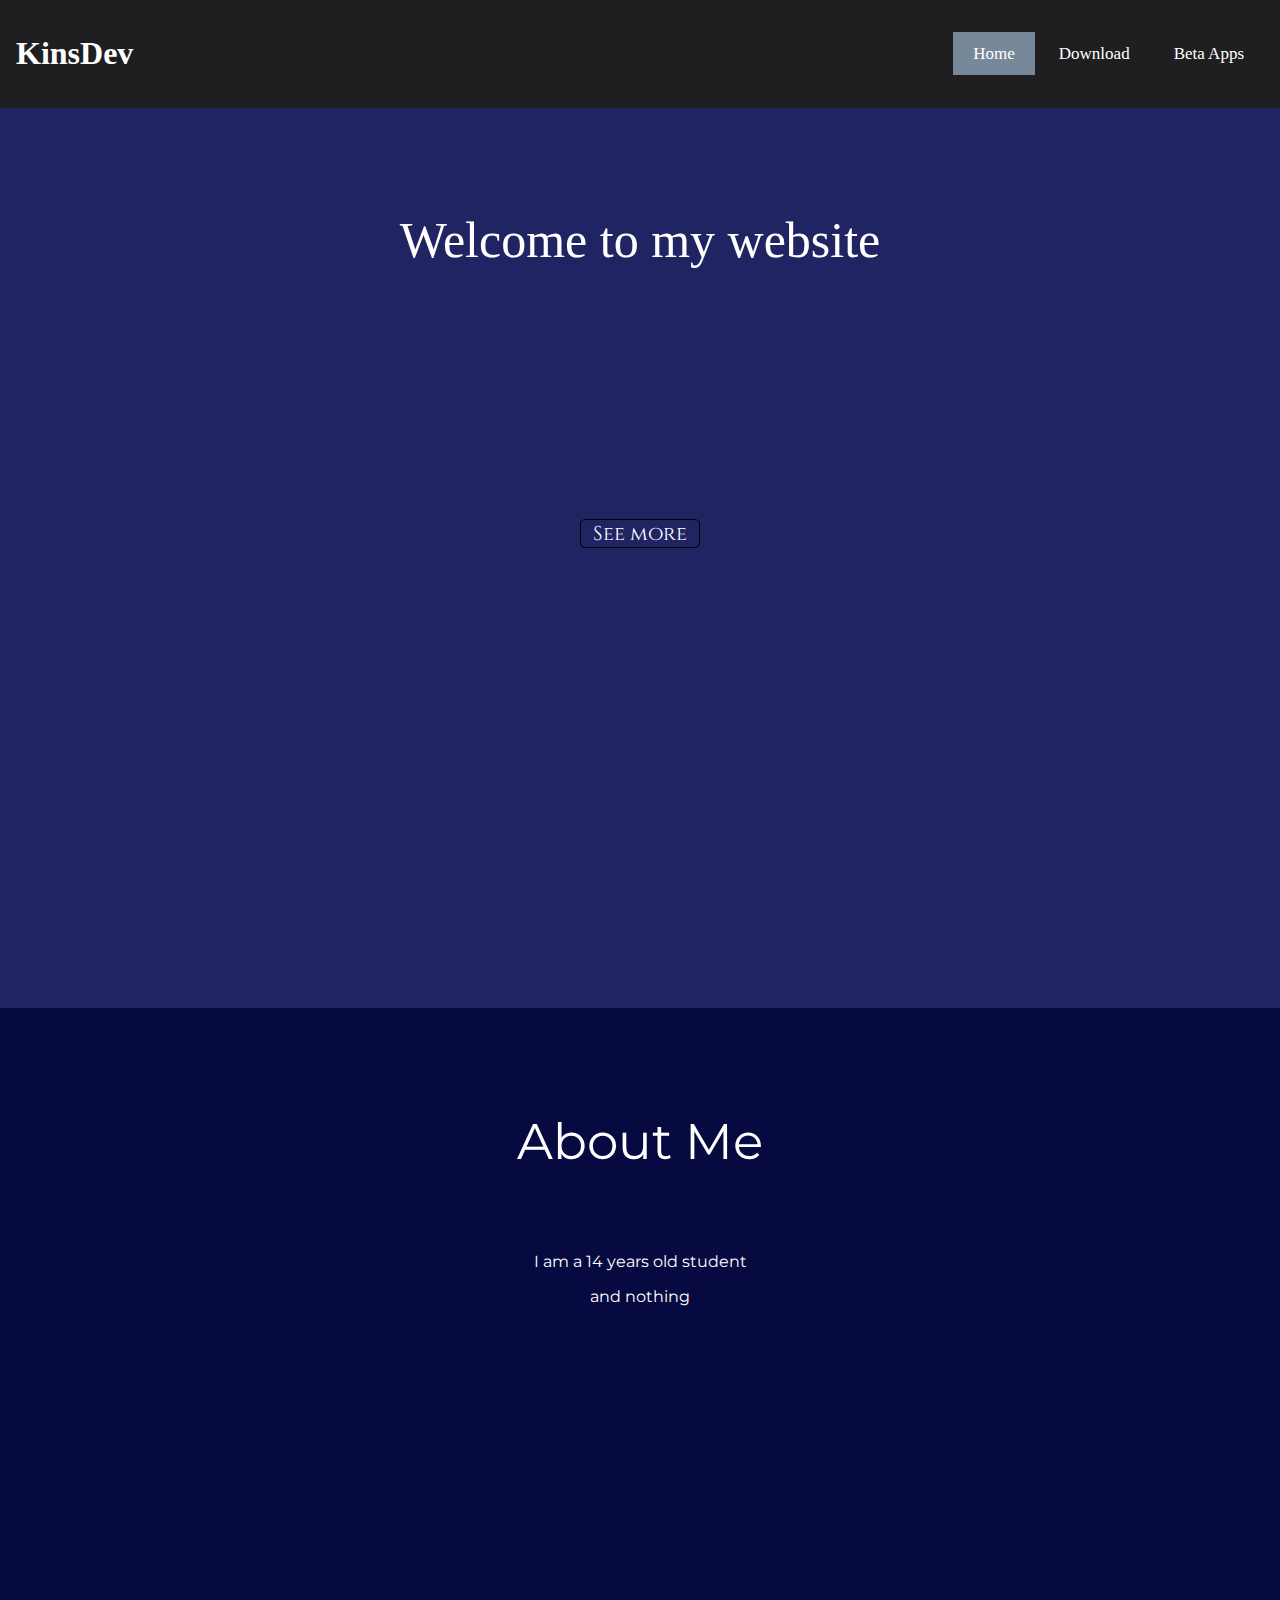
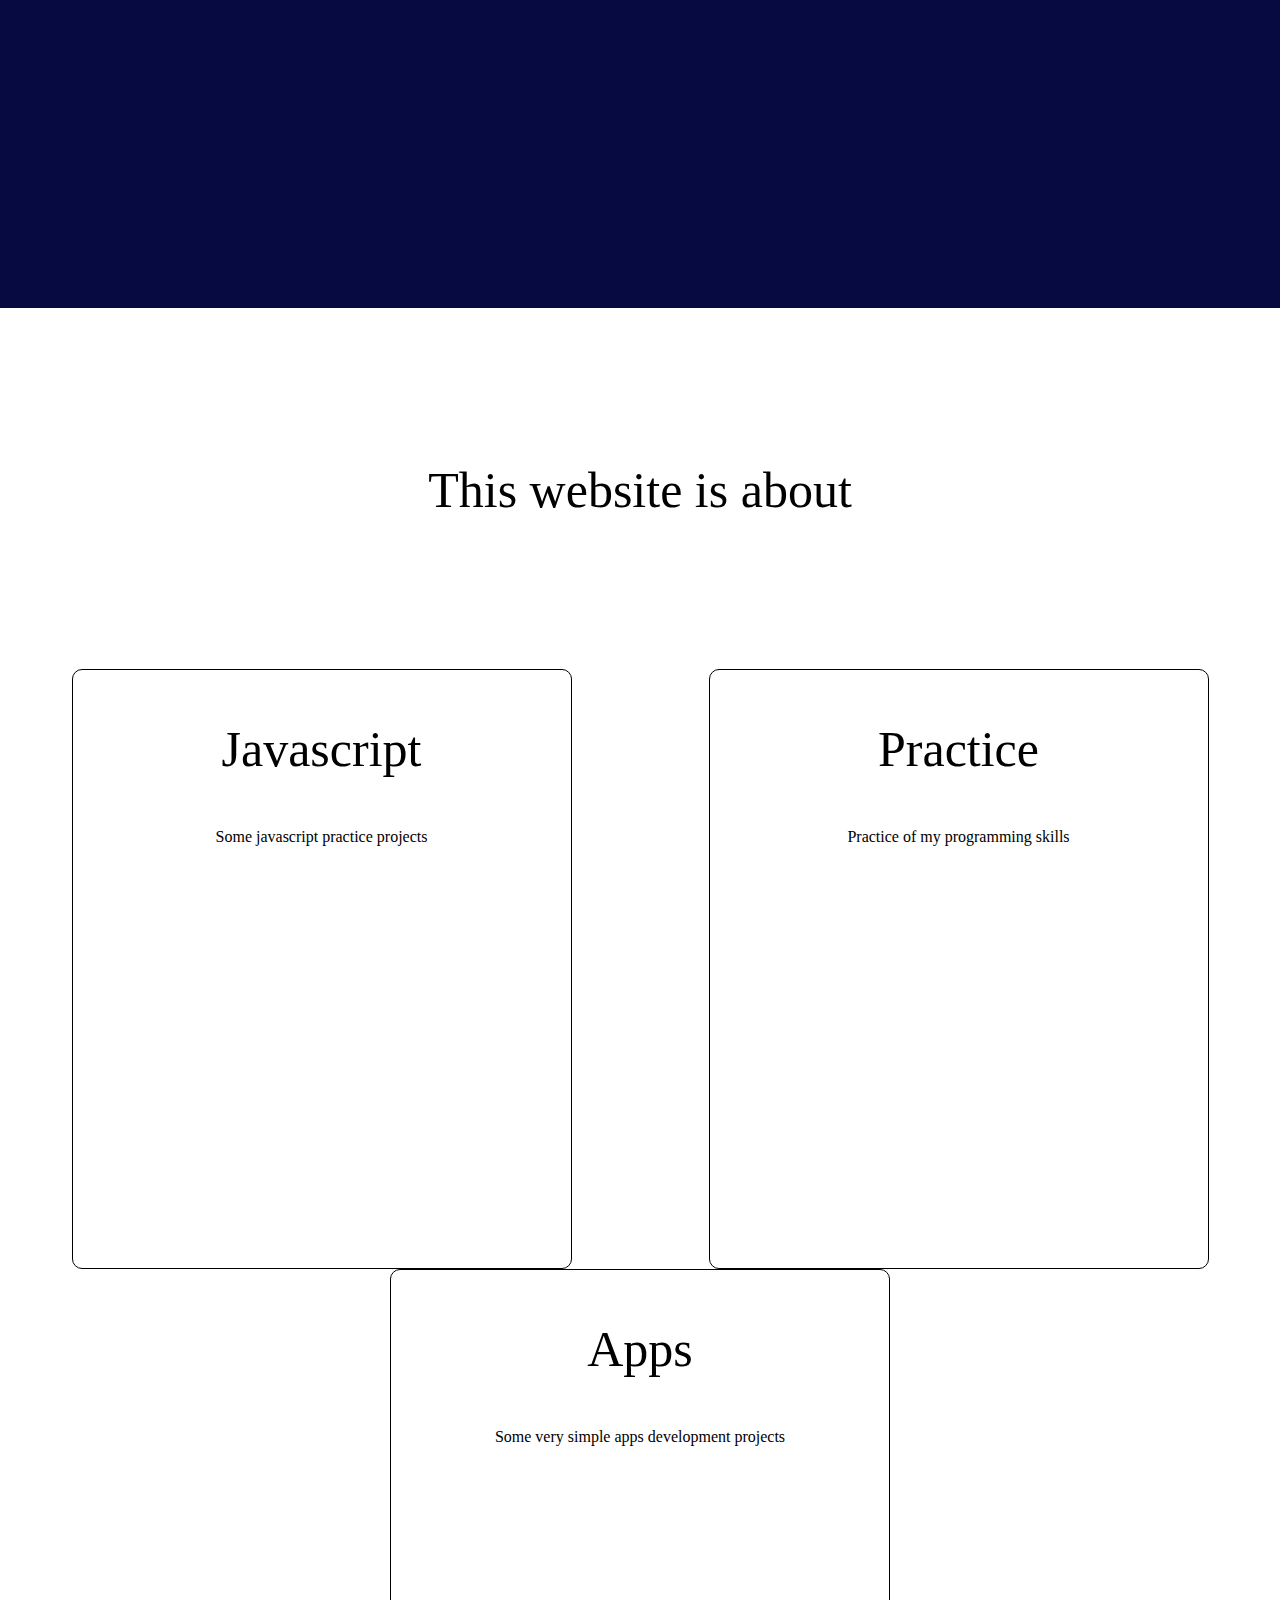
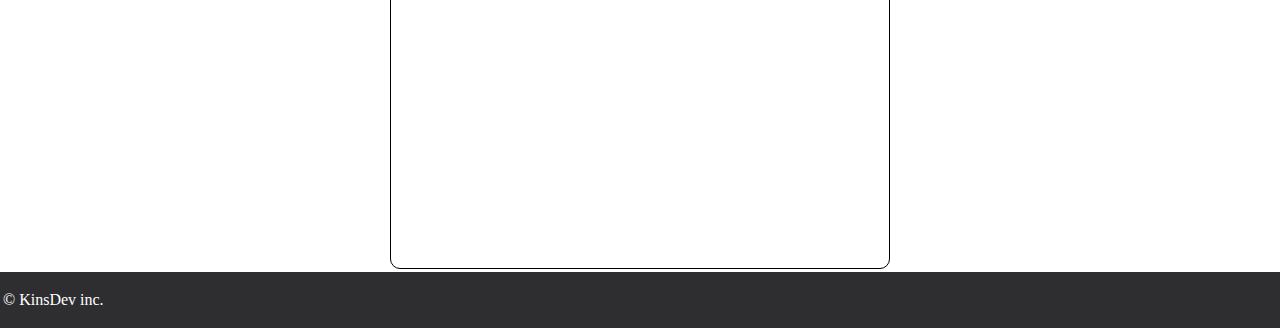
<file: index.html>
<html>
    <head>
        <meta charset="UTF-8">
        <meta name="viewpoint" content="width=device-width, initial-scale=1">
        <meta http-equiv="X-UA-Compatible" content="ie=edge">
        <link rel="stylesheet" href="css/style.css">
        <link rel="stylesheet" href="css/universal.css">
        <link rel="preconnect" href="https://fonts.gstatic.com">
        <link href="https://fonts.googleapis.com/css2?family=Montserrat&display=swap" rel="stylesheet">
        <link href="https://fonts.googleapis.com/css2?family=Cinzel&display=swap" rel="stylesheet">
        <title>KinDev</title>
    </head>
    <body>
        <section>
            <header>
                <h1 class="brand">KinsDev</h1>
                <ul class="nav">
                    <li><a href="index.html" class="this-page-nav">Home</a></li>
                    <li><a href="download.html">Download</a></li>
                    <li><a href="b_apps.html">Beta Apps</a></li>
                </ul>
            </header>
            <div class="container" id="c1">
                <p class="title">Welcome to my website</p>
                <div class="b1"><a href="#c2">See more</a></div>
            </div>
            <div class="container" id="c2">
                <p class="title">About Me</p>
                <p>I am a 14 years old student</p>
                <p>and nothing</p>
            </div>
            <div class="container" id="c3">
                <p class="title">This website is about</p>
                <div class="intro">
                    <div class="item">
                        <p class="item-title">Javascript</p>
                        <p>Some javascript practice projects</p>
                    </div>
                    <div class="item">
                        <p class="item-title">Practice</p>
                        <p>Practice of my programming skills</p>
                    </div>
                    <div class="item">
                        <p class="item-title">Apps</p>
                        <p>Some very simple apps development projects</p>
                    </div>
                </div>
            </div>           
            <div class="footer">
                <p>© KinsDev inc.</p>
            </div>
        </section>
    </body>
</html>
</file>
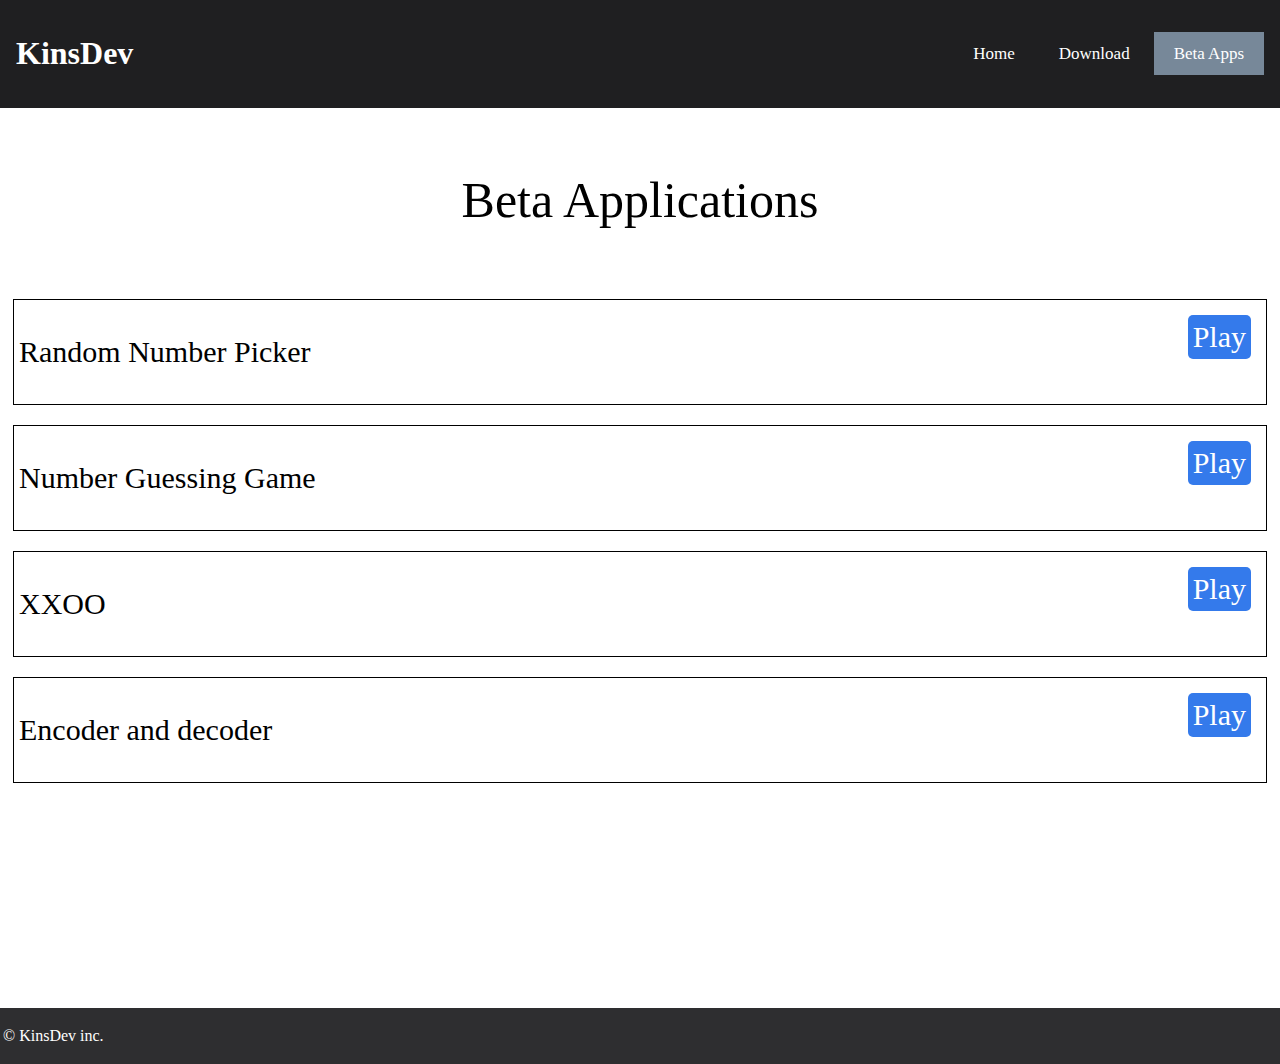
<file: b_apps.html>
<html>
    <head>
        <meta charset="UTF-8">
        <meta name="viewpoint" content="width=device-width, initial-scale=1">
        <meta http-equiv="X-UA-Compatible" content="ie=edge">
        <link rel="stylesheet" href="css/universal.css">
        <link rel="stylesheet" href="css/b_apps-style.css">
        <link rel="preconnect" href="https://fonts.gstatic.com">
        <link href="https://fonts.googleapis.com/css2?family=Montserrat&display=swap" rel="stylesheet">
        <link href="https://fonts.googleapis.com/css2?family=Cinzel&display=swap" rel="stylesheet">
        <title>Blog</title>
        <script src="/js/random.js"></script>
    </head>
    <body>
        <section>
            <header>
                <h1 class="brand">KinsDev</h1>
                <ul class="nav">
                    <li><a href="index.html">Home</a></li>
                    <li><a href="download.html">Download</a></li>
                    <li><a href="b_apps.html" class="this-page-nav">Beta Apps</a></li>
                </ul>
            </header>
            <div class="container" id="c1">
                <p class="title">Beta Applications</p>
                <div class="content">
                    <div class="item" id="1">
                        <p>Random Number Picker</p>
                        <a href="b_apps_html/ran-num.html">Play</a>
                    </div>
                    <div class="item" id="1">
                        <p>Number Guessing Game</p>
                        <a href="b_apps_html/num-guess.html">Play</a>
                    </div>
                    <div class="item" id="1">
                        <p>XXOO</p>
                        <a href="b_apps_html/xxoo.html">Play</a>
                    </div>
                    <div class="item" id="1">
                        <p>Encoder and decoder</p>
                        <a href="b_apps_html/decode_encode.html">Play</a>
                    </div>
                </div>
            </div>
            <div class="footer">
                <p>© KinsDev inc.</p>
            </div>
        </section>
    </body>
</html>
</file>
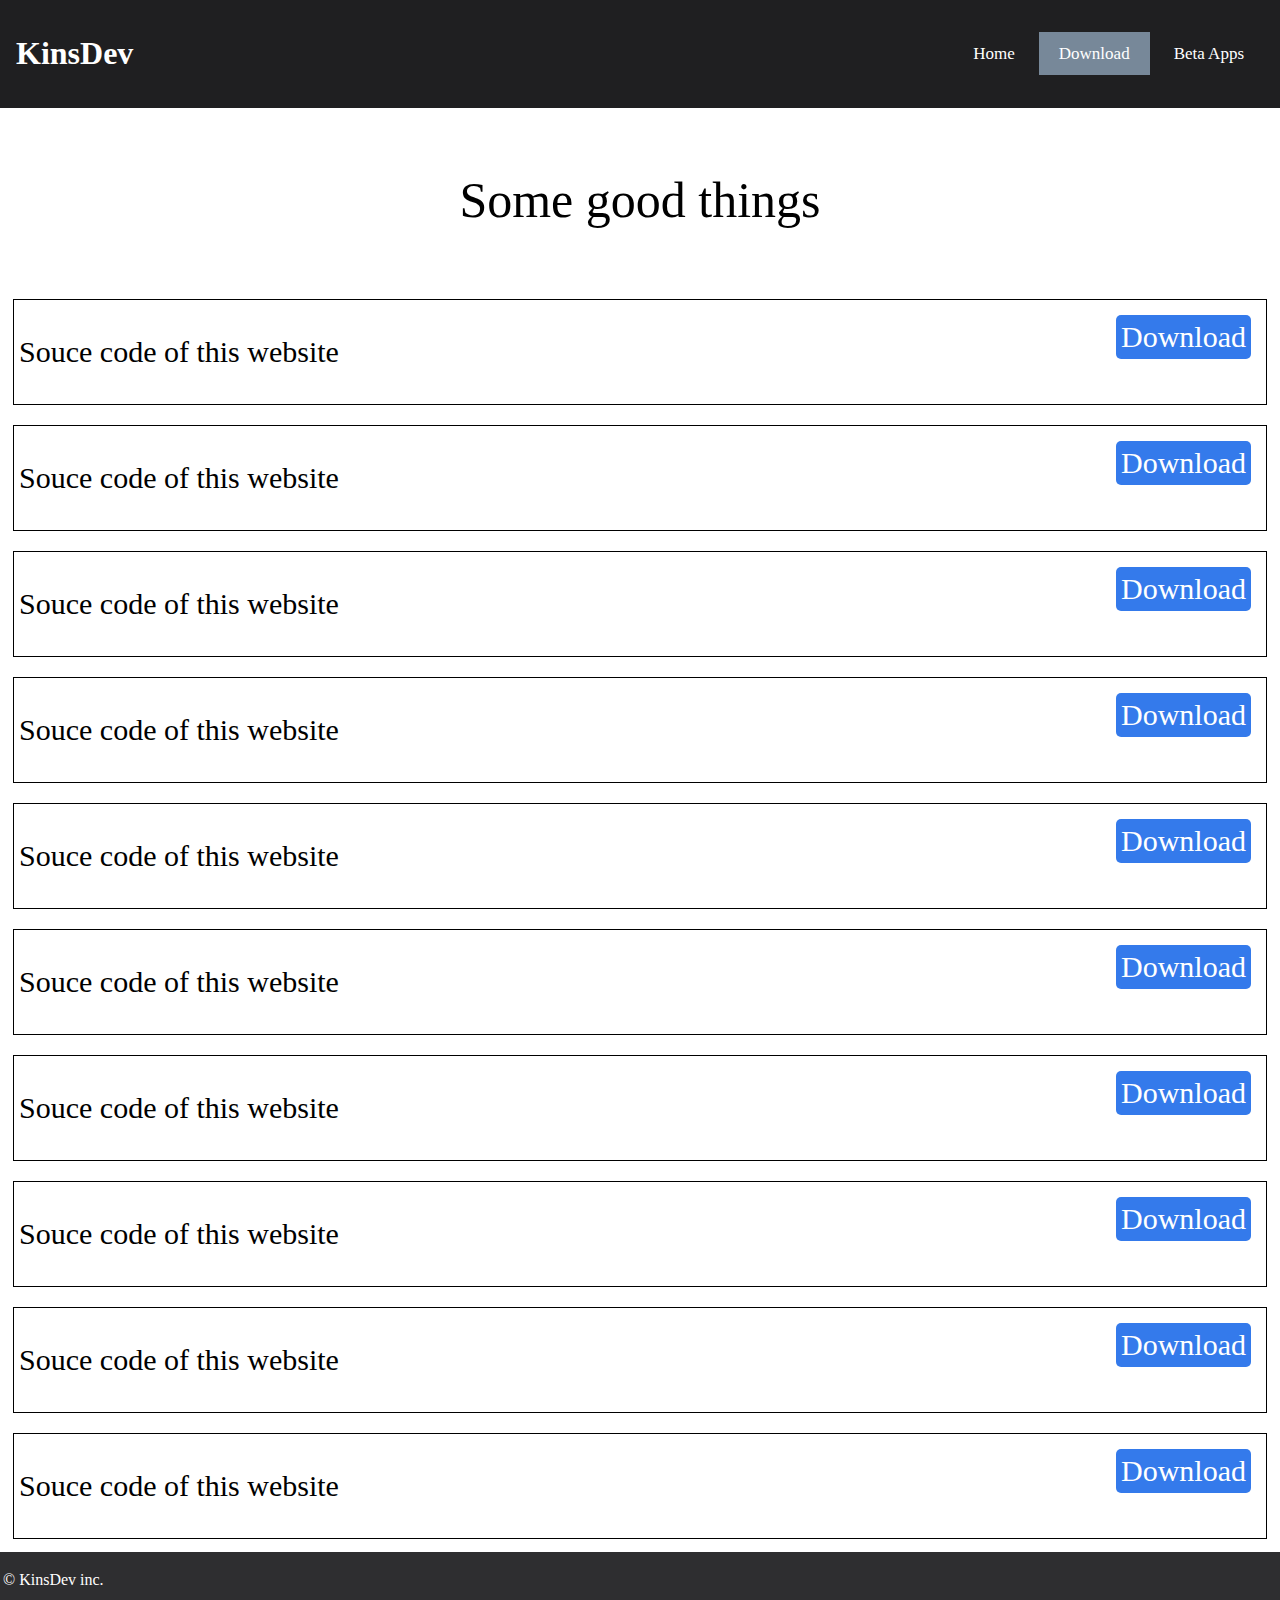
<file: download.html>
<html>
    <head>
        <meta charset="UTF-8">
        <meta name="viewpoint" content="width=device-width, initial-scale=1">
        <meta http-equiv="X-UA-Compatible" content="ie=edge">
        <link rel="stylesheet" href="css/download-page-style.css">
        <link rel="stylesheet" href="css/universal.css">
        <link rel="preconnect" href="https://fonts.gstatic.com">
        <link href="https://fonts.googleapis.com/css2?family=Montserrat&display=swap" rel="stylesheet">
        <link href="https://fonts.googleapis.com/css2?family=Cinzel&display=swap" rel="stylesheet">
        <title>Download</title>
    </head>
    <body>
        <section>
            <header>
                <h1 class="brand">KinsDev</h1>
                <ul class="nav">
                    <li><a href="index.html">Home</a></li>
                    <li><a href="download.html" class="this-page-nav">Download</a></li>
                    <li><a href="b_apps.html">Beta Apps</a></li>
                </ul>
            </header>
            <div class="container" id="c1">
                <p class="title">Some good things</p>
                <div class="download-content">
                    <div class="d-item" id="d1">
                        <p>Souce code of this website</p>
                        <a href="https://github.com/KinsonLai/KinsDev/archive/master.zip">Download</a>
                    </div>
                </div>
                <div class="download-content">
                    <div class="d-item" id="d1">
                        <p>Souce code of this website</p>
                        <a href="https://github.com/KinsonLai/KinsDev/archive/master.zip">Download</a>
                    </div>
                </div>
                <div class="download-content">
                    <div class="d-item" id="d1">
                        <p>Souce code of this website</p>
                        <a href="https://github.com/KinsonLai/KinsDev/archive/master.zip">Download</a>
                    </div>
                </div>
                <div class="download-content">
                    <div class="d-item" id="d1">
                        <p>Souce code of this website</p>
                        <a href="https://github.com/KinsonLai/KinsDev/archive/master.zip">Download</a>
                    </div>
                </div>
                <div class="download-content">
                    <div class="d-item" id="d1">
                        <p>Souce code of this website</p>
                        <a href="https://github.com/KinsonLai/KinsDev/archive/master.zip">Download</a>
                    </div>
                </div>
                <div class="download-content">
                    <div class="d-item" id="d1">
                        <p>Souce code of this website</p>
                        <a href="https://github.com/KinsonLai/KinsDev/archive/master.zip">Download</a>
                    </div>
                </div>
                <div class="download-content">
                    <div class="d-item" id="d1">
                        <p>Souce code of this website</p>
                        <a href="https://github.com/KinsonLai/KinsDev/archive/master.zip">Download</a>
                    </div>
                </div>
                <div class="download-content">
                    <div class="d-item" id="d1">
                        <p>Souce code of this website</p>
                        <a href="https://github.com/KinsonLai/KinsDev/archive/master.zip">Download</a>
                    </div>
                </div>
                <div class="download-content">
                    <div class="d-item" id="d1">
                        <p>Souce code of this website</p>
                        <a href="https://github.com/KinsonLai/KinsDev/archive/master.zip">Download</a>
                    </div>
                </div>
                <div class="download-content">
                    <div class="d-item" id="d1">
                        <p>Souce code of this website</p>
                        <a href="https://github.com/KinsonLai/KinsDev/archive/master.zip">Download</a>
                    </div>
                </div>
            </div>
            </div>
            <div class="footer">
                <p>© KinsDev inc.</p>
            </div>
        </section>
    </body>
</html>
</file>
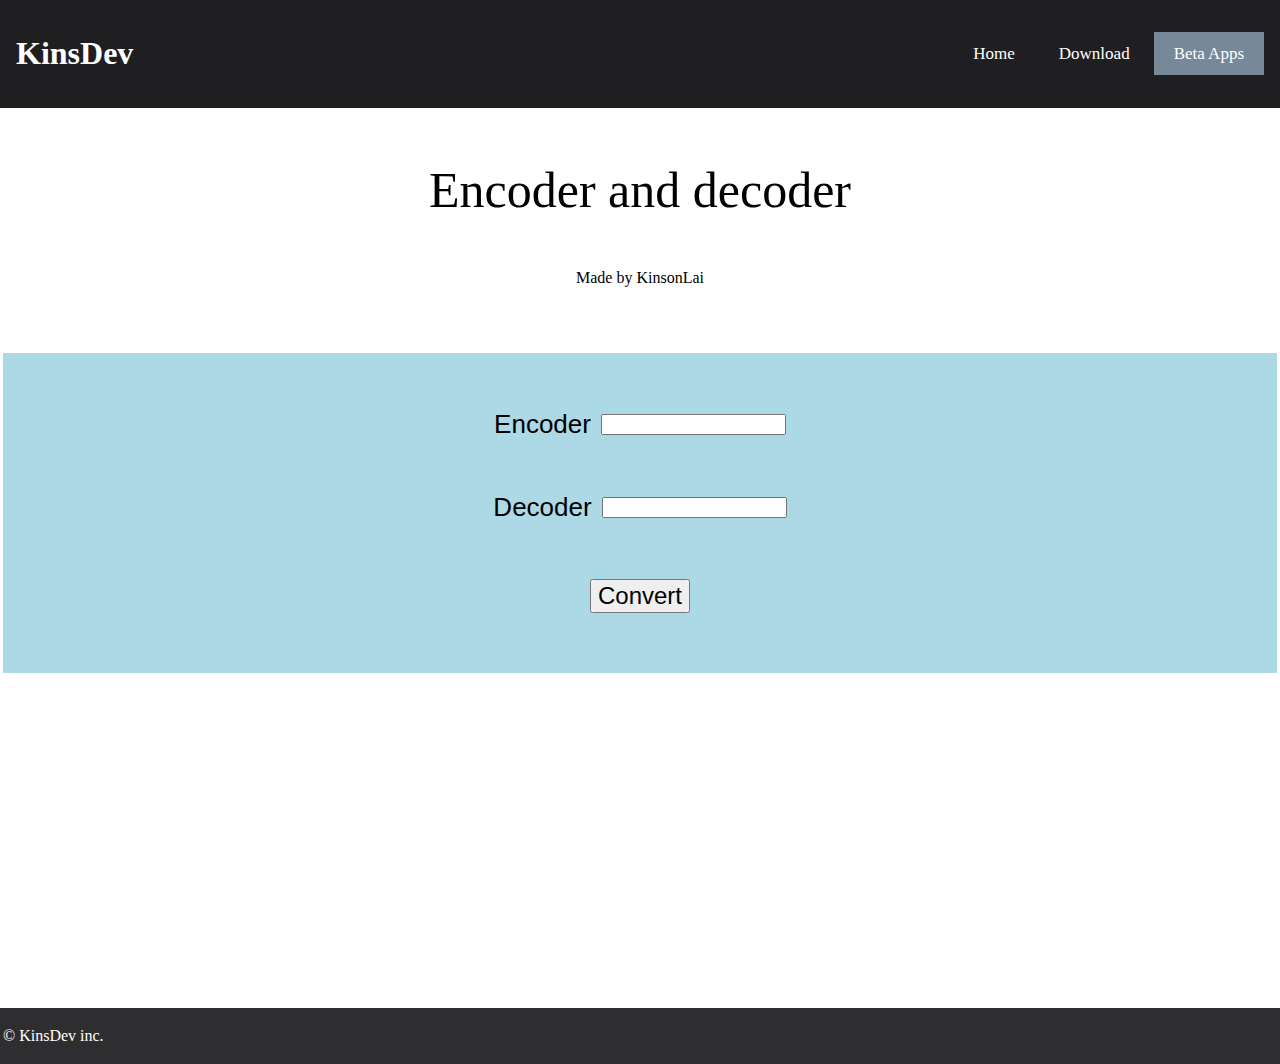
<file: b_apps_html/decode_encode.html>
<html>
    <head>
        <meta charset="UTF-8">
        <meta name="viewpoint" content="width=device-width, initial-scale=1">
        <meta http-equiv="X-UA-Compatible" content="ie=edge">
        <link rel="stylesheet" href="/css/universal.css">
        <link rel="stylesheet" href="/b_apps_css/num-guess.css">
        <link rel="preconnect" href="https://fonts.gstatic.com">
        <link href="https://fonts.googleapis.com/css2?family=Montserrat&display=swap" rel="stylesheet">
        <link href="https://fonts.googleapis.com/css2?family=Cinzel&display=swap" rel="stylesheet">
        <title>Encoder and decoder</title>
        <script src="/js/de_en.js"></script>
    </head>
    <body>
        <section>
            <header>
                <h1 class="brand">KinsDev</h1>
                <ul class="nav">
                    <li><a href="/index.html">Home</a></li>
                    <li><a href="/download.html">Download</a></li>
                    <li><a href="/b_apps.html" class="this-page-nav">Beta Apps</a></li>
                </ul>
            </header>
            <div class="container" id="c1">
                <p class="title">Encoder and decoder</p>
                <p style="text-align: center;">Made by KinsonLai</p>
                <div class="app-ui">
                    <div style="display: flex; justify-content: center; align-items: center;">
                        <p style="margin-right: 10px; font-size: 26px; font-family: Verdana, Geneva, Tahoma, sans-serif;">Encoder</p><input type="text" id="encode">
                    </div>
                    <div style="display: flex; justify-content: center; align-items: center;">
                        <p style="margin-right: 10px; font-size: 26px; font-family: Verdana, Geneva, Tahoma, sans-serif;">Decoder</p><input type="text" id="decode">
                    </div>
                    <p style="font-size: 30px; text-align: center;" id="output"></p>
                    <div style="display: flex; justify-content: center; align-items: center;">
                        <button onclick="start_convert();" style="font-size: 24px;">Convert</button>
                    </div>
                    <p style="font-size: 30px;" id="output"></p>
                </div>
            </div>
            <div class="footer">
                <p>© KinsDev inc.</p>
            </div>
        </section>
    </body>
</html>
</file>
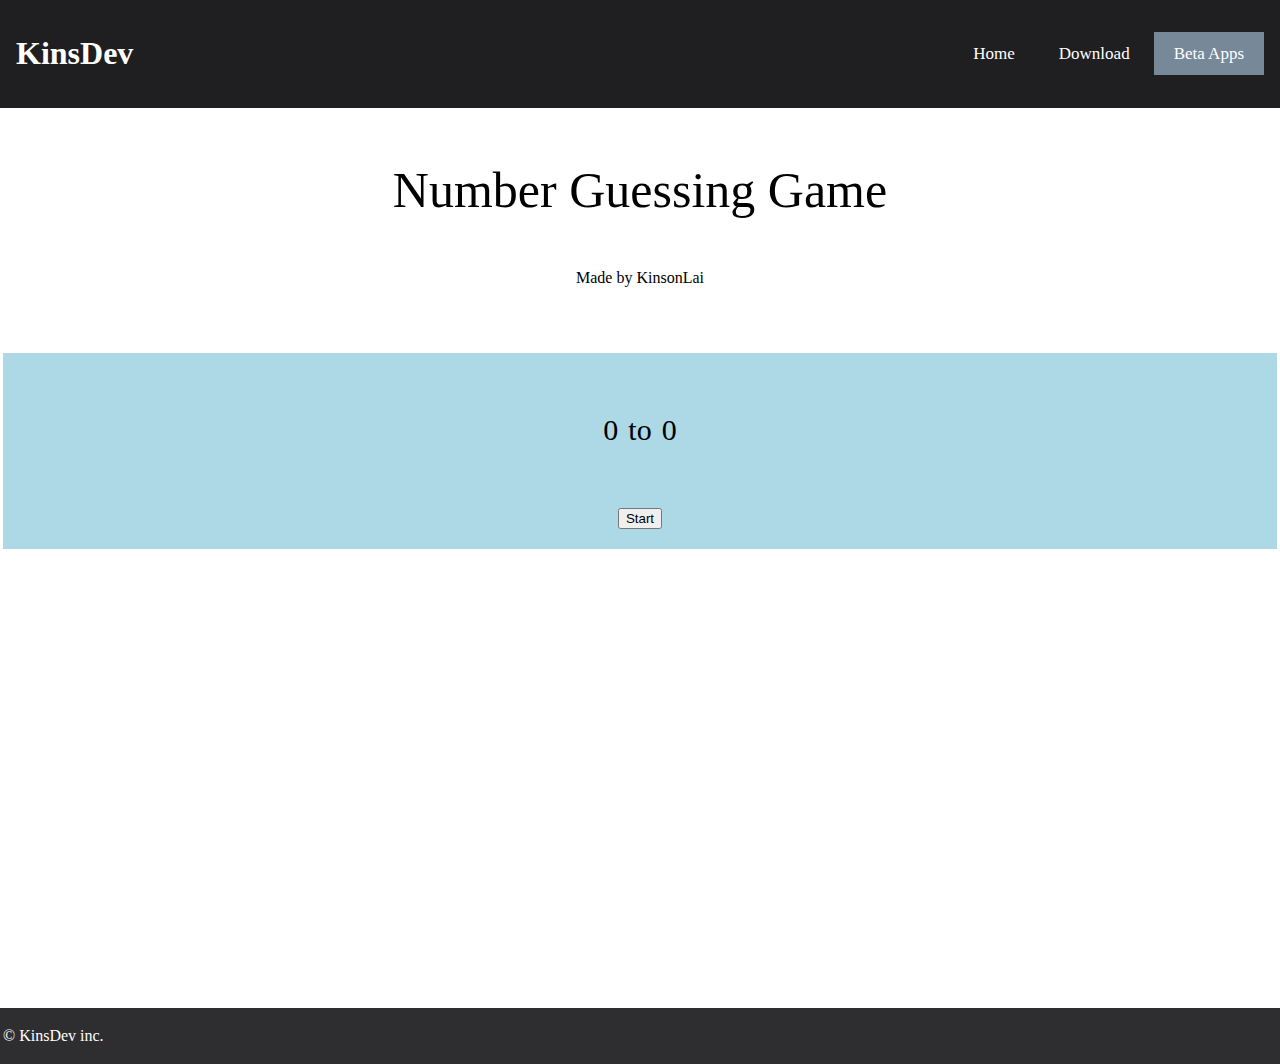
<file: b_apps_html/num-guess.html>
<html>
    <head>
        <meta charset="UTF-8">
        <meta name="viewpoint" content="width=device-width, initial-scale=1">
        <meta http-equiv="X-UA-Compatible" content="ie=edge">
        <link rel="stylesheet" href="/css/universal.css">
        <link rel="stylesheet" href="/b_apps_css/num-guess.css">
        <link rel="preconnect" href="https://fonts.gstatic.com">
        <link href="https://fonts.googleapis.com/css2?family=Montserrat&display=swap" rel="stylesheet">
        <link href="https://fonts.googleapis.com/css2?family=Cinzel&display=swap" rel="stylesheet">
        <title>Random Number Picker</title>
        <script src="/js/guessing.js"></script>
    </head>
    <body>
        <section>
            <header>
                <h1 class="brand">KinsDev</h1>
                <ul class="nav">
                    <li><a href="/index.html">Home</a></li>
                    <li><a href="/download.html">Download</a></li>
                    <li><a href="/b_apps.html" class="this-page-nav">Beta Apps</a></li>
                </ul>
            </header>
            <div class="container" id="c1">
                <p class="title">Number Guessing Game</p>
                <p style="text-align: center;">Made by KinsonLai</p>
                <div class="app-ui">
                    <div style="display: flex; justify-content: center; align-items: center;">
                        <p class="output-num" id="min-num">0</p>
                        <p style="margin-left: 10px; margin-right: 10px; font-size: 30px;" id="result">to</p>
                        <p class="output-num" id="max-num">0</p>
                    </div>
                    <div class="range-input-boxes">
                        <input type="text" style="visibility: hidden;" class="box" id="input" autocomplete="off">                             
                    </div>
                    <div class="b-container">
                        <button onclick="StartGame();" style="position: relative; bottom: -10px;" id="start-guess-button">Start</button>
                    </div>
                </div>
            </div>
            <div class="footer">
                <p>© KinsDev inc.</p>
            </div>
        </section>
    </body>
</html>
</file>
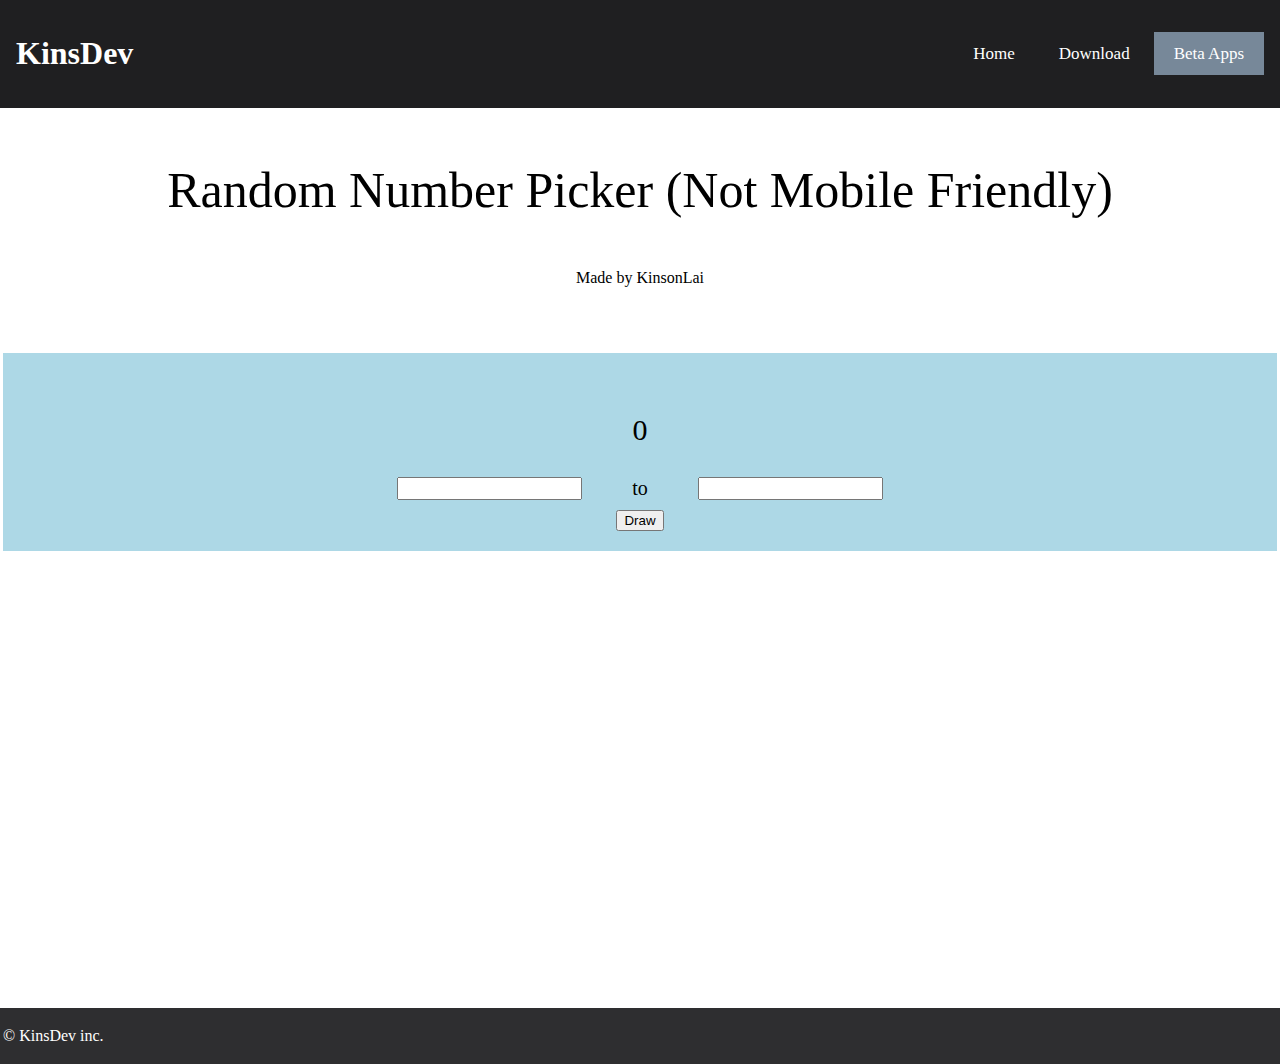
<file: b_apps_html/ran-num.html>
<html>
    <head>
        <meta charset="UTF-8">
        <meta name="viewpoint" content="width=device-width, initial-scale=1">
        <meta http-equiv="X-UA-Compatible" content="ie=edge">
        <link rel="stylesheet" href="/css/universal.css">
        <link rel="stylesheet" href="/b_apps_css/ran-num.css">
        <link rel="preconnect" href="https://fonts.gstatic.com">
        <link href="https://fonts.googleapis.com/css2?family=Montserrat&display=swap" rel="stylesheet">
        <link href="https://fonts.googleapis.com/css2?family=Cinzel&display=swap" rel="stylesheet">
        <title>Random Number Picker</title>
        <script src="/js/random.js"></script>
    </head>
    <body>
        <section>
            <header>
                <h1 class="brand">KinsDev</h1>
                <ul class="nav">
                    <li><a href="/index.html">Home</a></li>
                    <li><a href="/download.html">Download</a></li>
                    <li><a href="/b_apps.html" class="this-page-nav">Beta Apps</a></li>
                </ul>
            </header>
            <div class="container" id="c1">
                <p class="title">Random Number Picker (Not Mobile Friendly)</p>
                <p style="text-align: center;">Made by KinsonLai</p>
                <div class="app-ui">
                    <p class="output-num" id="output-num">0</p>
                    <div class="range-input-boxes">
                        <input type="text" class="box" id="input-1">
                        <p style="margin: 0px; font-size: 20px;">to</p>
                        <input type="text" class="box" id="input-2">                                 
                    </div>
                    <div class="b-container">
                        <button onclick="GenerateRandomNumber();" style="position: relative; bottom: -10px;">Draw</button>
                    </div>
                </div>
            </div>
            <div class="footer">
                <p>© KinsDev inc.</p>
            </div>
        </section>
    </body>
</html>
</file>
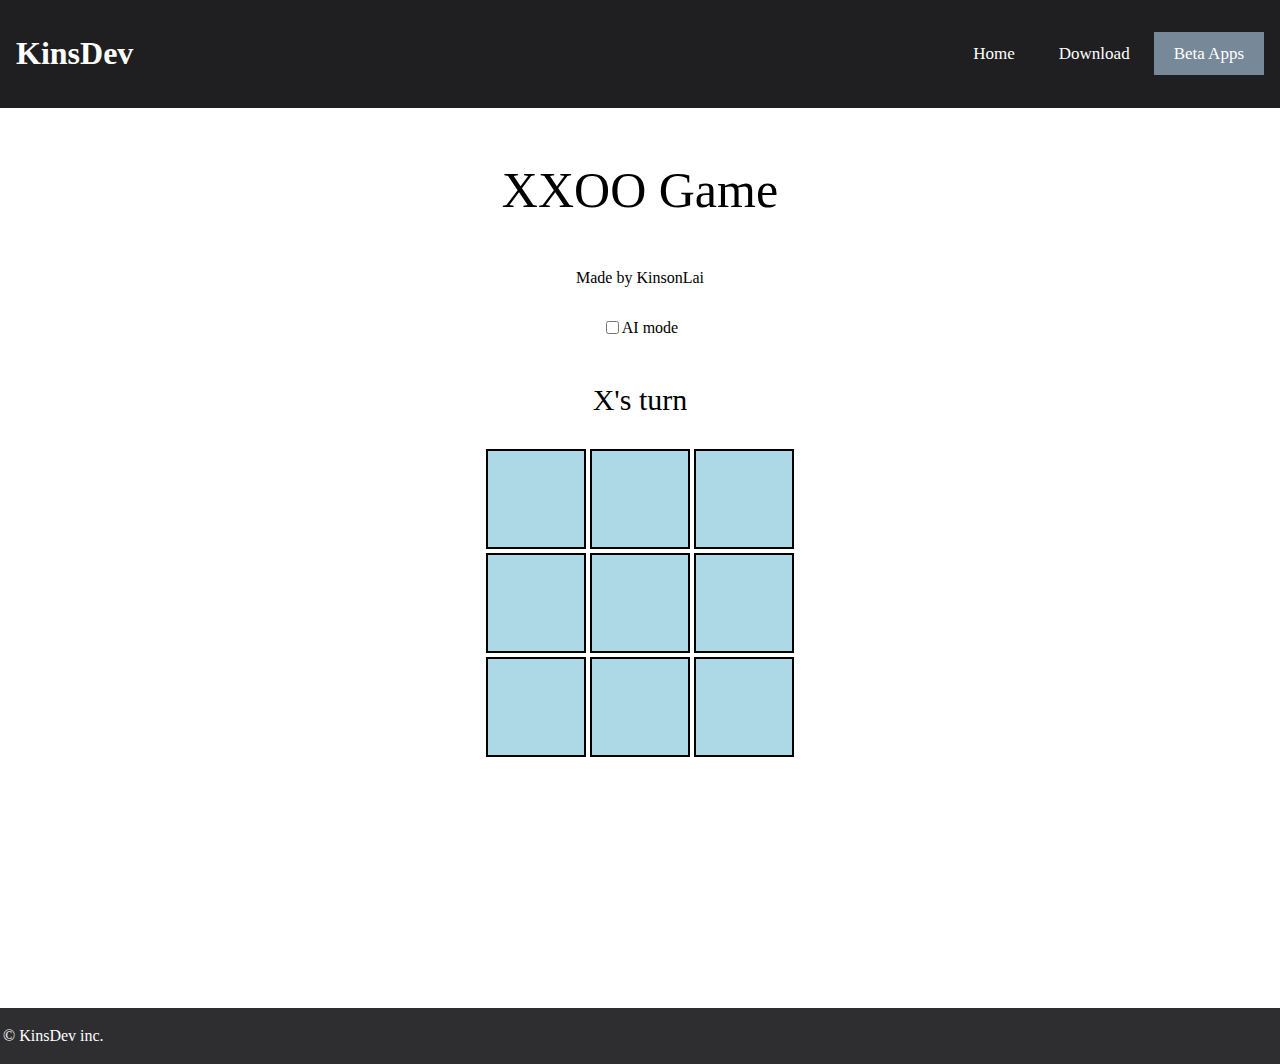
<file: b_apps_html/xxoo.html>
<html>
    <head>
        <meta charset="UTF-8">
        <meta name="viewpoint" content="width=device-width, initial-scale=1">
        <meta http-equiv="X-UA-Compatible" content="ie=edge">
        <link rel="stylesheet" href="/css/universal.css">
        <link rel="stylesheet" href="/b_apps_css/xxoo.css">
        <link rel="preconnect" href="https://fonts.gstatic.com">
        <link href="https://fonts.googleapis.com/css2?family=Montserrat&display=swap" rel="stylesheet">
        <link href="https://fonts.googleapis.com/css2?family=Cinzel&display=swap" rel="stylesheet">
        <title>XXOO</title>
        <script src="/js/xxoo.js"></script>
        <script src="https://ajax.googleapis.com/ajax/libs/jquery/3.5.1/jquery.min.js"></script>
    </head>
    <body>
        <section>
            <header>
                <h1 class="brand">KinsDev</h1>
                <ul class="nav">
                    <li><a href="/index.html">Home</a></li>
                    <li><a href="/download.html">Download</a></li>
                    <li><a href="/b_apps.html" class="this-page-nav">Beta Apps</a></li>
                </ul>
            </header>
            <div class="container" id="c1">
                <p class="title">XXOO Game</p>
                <p style="text-align: center;" id="t">Made by KinsonLai</p>
                <div style="display: flex; justify-content: center; align-items: center;">
                    <input type="checkbox" id="ai">
                    <p>AI mode</p>
                </div>
                <div class="app-ui">
                    <p id="status">X's turn</p>
                    <div class="grid-container">
                        <div class="grid" onclick="selected(1);" style="color: lightblue;"><p class="grid-text" id="1"></p></div>
                        <div class="grid" onclick="selected(2);" style="color: lightblue;"><p class="grid-text" id="2"></p></div>
                        <div class="grid" onclick="selected(3);" style="color: lightblue;"><p class="grid-text" id="3"></p></div>   
                    </div>
                    <div class="grid-container">
                        <div class="grid" onclick="selected(4);" style="color: lightblue;"><p class="grid-text" id="4"></p></div>
                        <div class="grid" onclick="selected(5);" style="color: lightblue;"><p class="grid-text" id="5"></p></div>
                        <div class="grid" onclick="selected(6);" style="color: lightblue;"><p class="grid-text" id="6"></p></div>   
                    </div>
                    <div class="grid-container">
                        <div class="grid" onclick="selected(7);" style="color: lightblue;"><p class="grid-text" id="7"></p></div>
                        <div class="grid" onclick="selected(8);" style="color: lightblue;"><p class="grid-text" id="8"></p></div>
                        <div class="grid" onclick="selected(9);" style="color: lightblue;"><p class="grid-text" id="9"></p></div>   
                    </div>
                    <div style="display: flex; justify-content: center;">
                        <button onclick="reset();" id="reset-button" style="display: none;">Play again</button>
                    </div>
                </div>
            </div>
            <div class="footer">
                <p>© KinsDev inc.</p>
            </div>
        </section>
    </body>
</html>
</file>
<file: css/style.css>
#c1.container {
    background-color: #202463;
}

#c2.container {
    background-color: #070a40;
}

#c1.container > .title {
    text-align: center;
    color: white;
    position: relative;
    bottom: -50px;
}

.b1 {
    position: relative;
    bottom: -250px;
    display: flex;
    justify-content: center;
}

.b1 a {
    display: inline-block;
    color: white;
    border: 1px solid black;
    border-radius: 5px;
    width: 120px;
    text-align: center;
    font-weight: lighter;
    font-family: 'Cinzel', serif;
}

.b1 a:hover {
    background-color: lightslategray;
}

#c2.container > .title {
    text-align: center;
    color: white;
    position: relative;
    bottom: -50px;
}

#c2.container > p {
    text-align: center;
    color: white;
    position: relative;
    bottom: -5em;
    font-family: 'Montserrat', sans-serif;
}

.intro {
    display: flex;
    align-items: center;
    justify-content: space-around;
    flex-wrap: wrap;
}

.item {
    position: relative;
    overflow: auto;
    min-height: 600px;
    min-width: 500px;
    border: 1px solid black;
    border-radius: 10px;
    transition-duration: 0.2s;
}

.item:hover {
    background-color: lightgray;
    transition-duration: 0.2s;
}

.item > .title {
    text-align: center;
}

.item p {
    text-align: center;
}

#c3.container > .title {
    text-align: center;
    display: block;
    padding: 100px;
}

#c3.container {
    overflow: auto;
}

.b1 a {
    font-size: 20px;
}

.item-title {
    font-size: 50px;
}

.frame-container {
    display: flex;
}

.subtitle {
    text-align: center;
    font-size: 30px;
    color: white;
}

@media only screen and (max-device-width: 480px) {
    .b1 a {
        font-size: 50px;
        width: 300px;
    }

    #c2.container p:not(.title) {
        font-size: 50px;
    }

    .item .item-title {
        font-size: 50px;
    }

    .item p:not(.item-title) {
        font-size: 30px;
    }

    .subtitle {
        font-size: 40px;
    }
}
</file>
<file: css/universal.css>
* {
    box-sizing: border-box;
}

html, body {
    margin: 0px;
    padding: 0px;
    outline: none;
    border: 0px;
}

header {
    display: flex;
    justify-content: space-between;
    align-items: center;
    color: white;
    background-color: #1f1f21;
    margin: 0;
    padding: 14px 16px;
}

a {
    text-decoration: none;
}

header > h3 {
    display: block;
    position: relative;
    float: left;
}

.container {
    margin: 0;
    padding: 3px;
}

.container {
    min-height: 100vh;
}

.footer {
    background-color: #3b3b47;
    color: white;
    margin: 0;
    padding: 3px;
}

::-webkit-scrollbar {
    display: none;
}

html {
    scroll-behavior: smooth;
}
  
.nav li {
    display: inline-block;
    text-align: center;
    
}
  
.nav li a:hover {
    background-color: #353638;
    color: black;
}

.nav li a {
    color: #ffffff;
    padding: 12px 20px;
    font-size: 17px;
}

.footer {
    background-color: #2e2e30;
}

.this-page-nav {
    background-color: lightslategray;
}

.title {
    text-align: center;
    font-size: 50px;
}

@media only screen and (max-device-width: 480px) {
    .brand {
        font-size: 60px;       
    }

    .nav li a {
        font-size: 50px;
    }

    .title {
        font-size: 80px;
    }

    .footer {
        font-size: 30px;
    }
}
</file>
<file: css/b_apps-style.css>
.container {
    background-color: white;
}

.container > .title {
    text-align: center;
    padding: 10px;
}

.content {
    display: grid;
}

.item {
    border: 1px solid black;
    padding: 5px;
    margin: 10px;
}

.item p {
    display: inline;
    float: left;
}

.item a {
    display: inline;
    float: right;
    background-color: #347aeb;
    color: white;
    padding: 5px;
    margin: 10px;
    border-radius: 5px;
}

@media only screen and (min-device-width: 769px) {
    .item a {
        font-size: 30px;
    }

    .item p {
        font-size: 30px;
    }
    
    .container > .title {
        font-size: 50px;
    }
    
    .container {
        display: block;
    }
}

@media only screen and (max-device-width: 768px) {
    .container > .title {
        font-size: 50px;
    }

    .item p {
        font-size: 30px;
    }

    .item a {
        font-size: 20px;
    }
}
</file>
<file: css/download-page-style.css>
.container {
    background-color: white;
}

.container > .title {
    text-align: center;
    padding: 10px;
}

.download-content {
    display: grid;
}

.d-item {
    border: 1px solid black;
    padding: 5px;
    margin: 10px;
}

.d-item p {
    display: inline;
    float: left;
}

.d-item a {
    display: inline;
    float: right;
    background-color: #347aeb;
    color: white;
    padding: 5px;
    margin: 10px;
    border-radius: 5px;
}

@media only screen and (min-device-width: 769px) {
    .d-item a {
        font-size: 30px;
    }

    .d-item p {
        font-size: 30px;
    }
    
    .container > .title {
        font-size: 50px;
    }
    
    .container {
        display: block;
    }
}

@media only screen and (max-device-width: 768px) {
    .container > .title {
        font-size: 50px;
    }

    .d-item p {
        font-size: 30px;
    }

    .d-item a {
        font-size: 20px;
    }
}
</file>
<file: b_apps_css/num-guess.css>
p.output-num {
    text-align: center;
    font-size: 30px;
}

.container .app-ui {
    position: relative;
    bottom: -50px;
    padding: 30px;
    background-color: lightblue;
}

.container > .app-ui > .range-input-boxes {
    display: flex;
    justify-content: center;
    align-content: center;
}

.container > .app-ui > .range-input-boxes .box {
    margin-left: 50px;
    margin-right: 50px;
}

.container > .app-ui > .b-container {
    display: flex;
    justify-content: center;
}

.container > .app-ui > .b-container > #b {
    margin: 50px;
}
</file>
<file: b_apps_css/ran-num.css>
p.output-num {
    text-align: center;
    font-size: 30px;
}

.container .app-ui {
    position: relative;
    bottom: -50px;
    padding: 30px;
    background-color: lightblue;
}

.container > .app-ui > .range-input-boxes {
    display: flex;
    justify-content: center;
    align-content: center;
}

.container > .app-ui > .range-input-boxes .box {
    margin-left: 50px;
    margin-right: 50px;
}

.container > .app-ui > .b-container {
    display: flex;
    justify-content: center;
}

.container > .app-ui > .b-container > #b {
    margin: 50px;
}
</file>
<file: b_apps_css/xxoo.css>
.grid-container {
    display: flex;
    justify-content: center;
    align-items: center;
}

.grid {
    display: flex;
    justify-content: center;
    align-items: center;
    height: 100px;
    width: 100px;
    margin: 2px;
    background-color: lightblue;
    border: 2px solid black;
    font-size: 30px;
    transition-duration: 0.2s;
}

.grid:hover {
    background-color: white;
    transition-duration: 0.2s;
}

#reset-button {
    padding: 15px;
    margin-top: 30px;
}

#status {
    margin: 30px;
    text-align: center;
    font-size: 30px;
}

.grid-text {
    text-align: center;
    vertical-align: middle;
    font-size: 100px;
}

@media only screen and (max-device-width: 480px) {
    #t {
        font-size: 50px;
    }

    #status {
        font-size: 90px;
    }

    .grid {
        padding: 100px;
        font-size: 50px;
    }

    .grid:hover {
        background-color: lightblue;
    }

    #reset-button {
        padding: 50px;
        margin-top: 70px;
        font-size: 50px;
    }    
}
</file>
